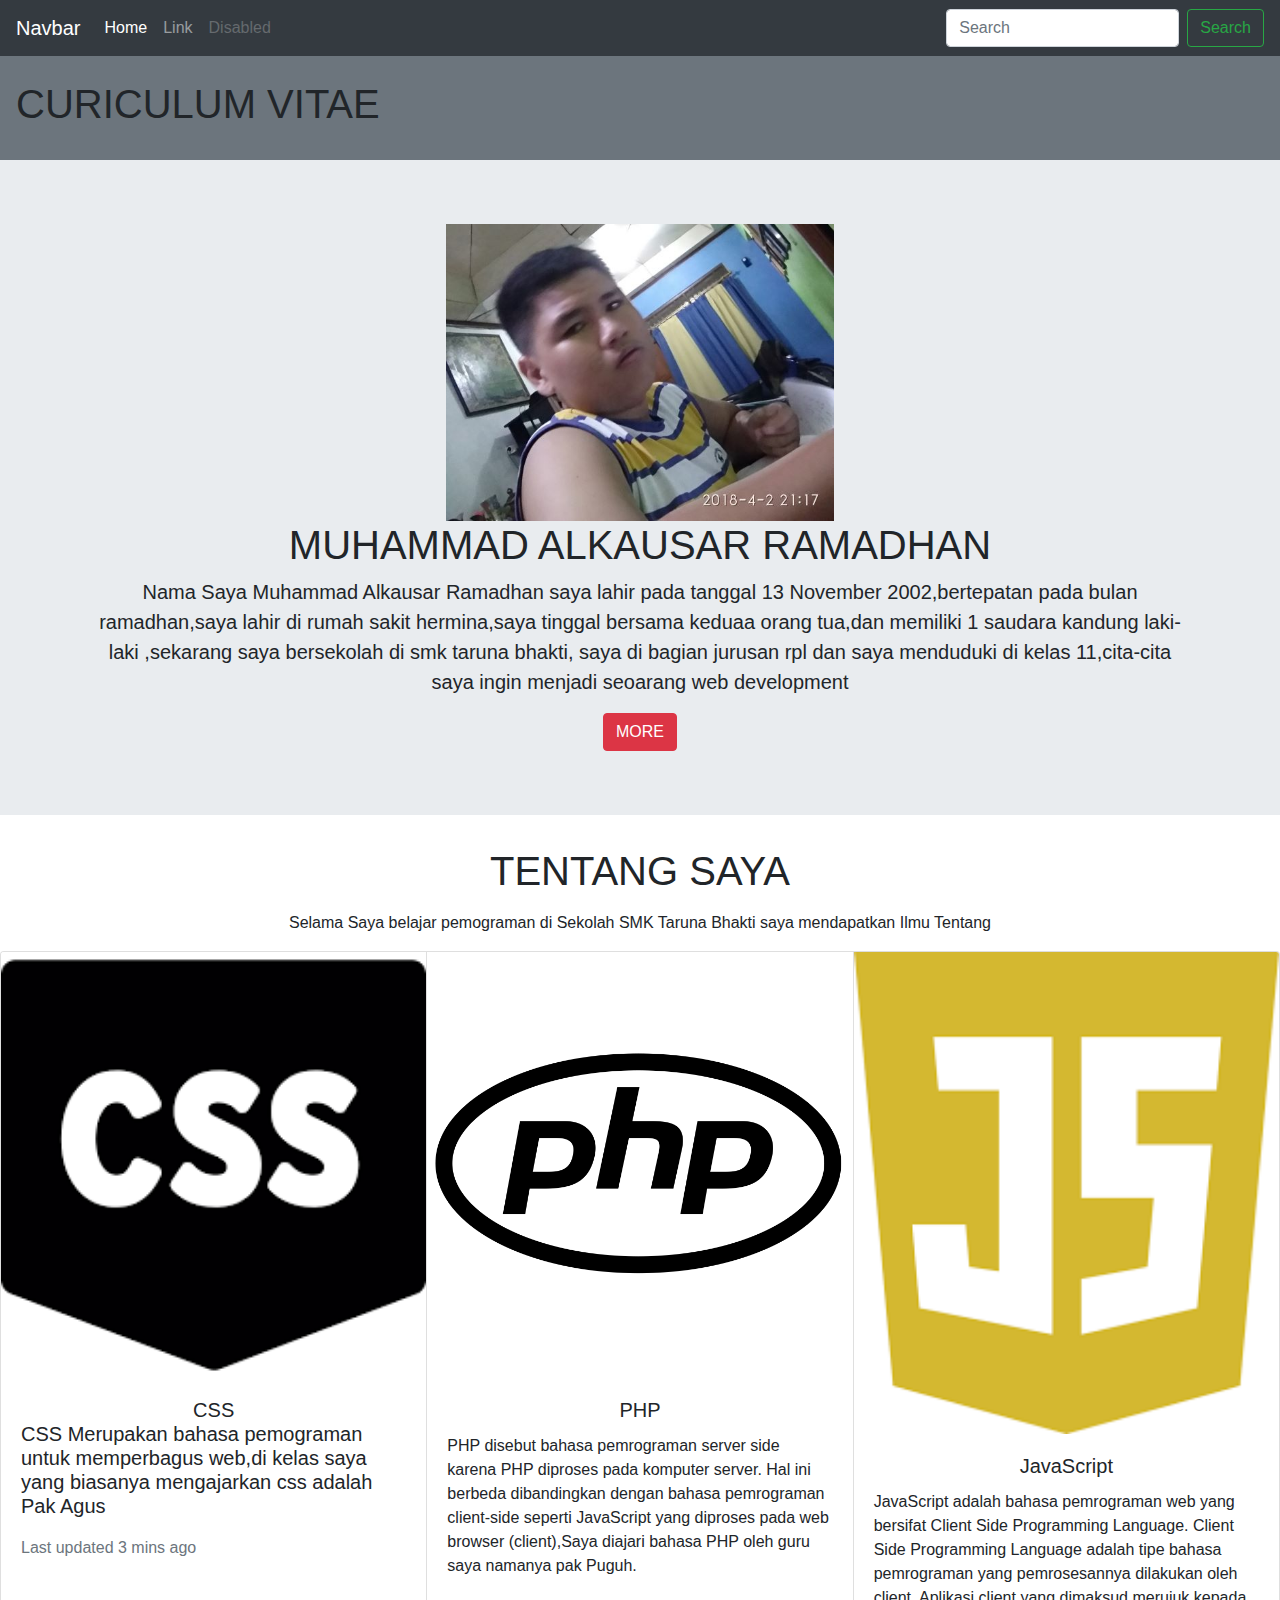
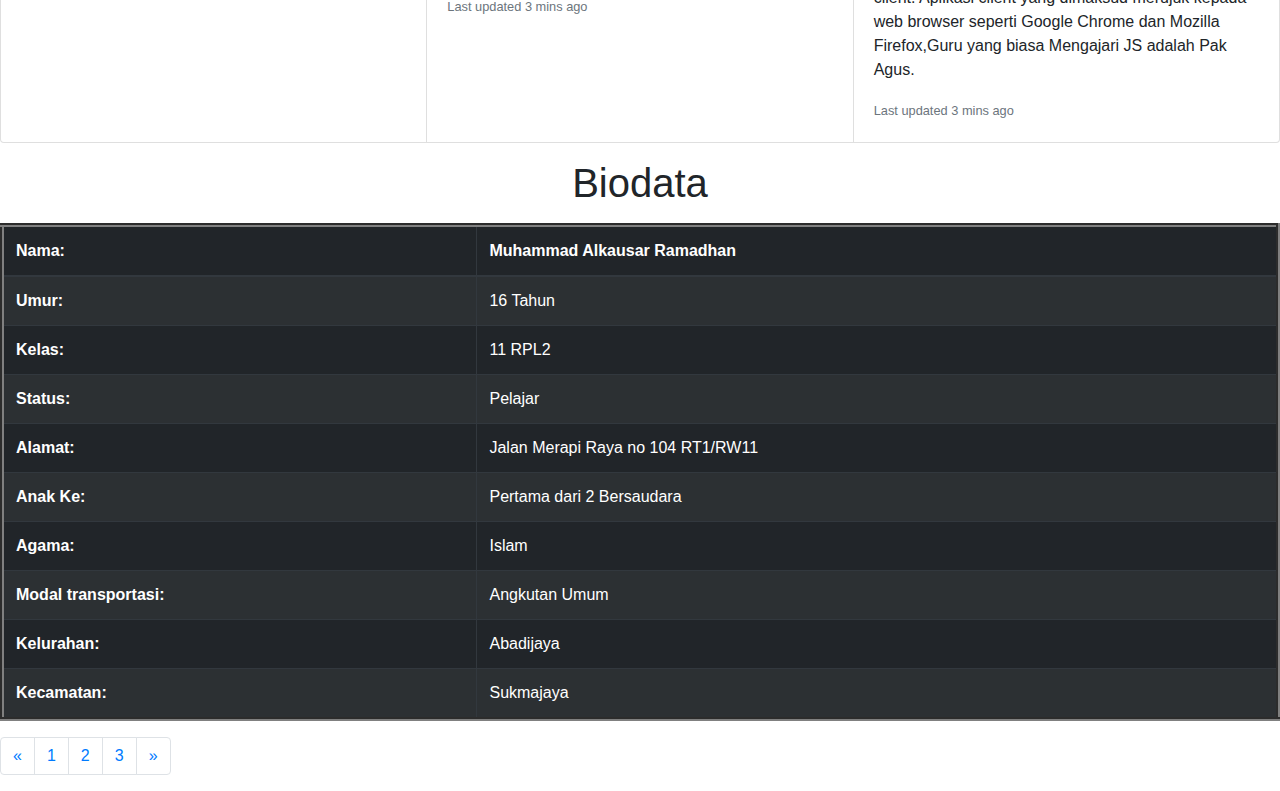
<file: coba.html>
<!DOCTYPE html>
<html>
<head>
<link rel="stylesheet" href="css/bootstrap.min.css">
<script src="jquery-3.3.1.slim.min.js"></script>
<script src="popper.min.js"></script>
<script src="js/bootstrap.min.js"></script>
    <title></title>
</head>
<body>

<nav class="navbar navbar-expand-lg navbar-dark bg-dark">
  <a class="navbar-brand" href="#">Navbar</a>
  <button class="navbar-toggler" type="button" data-toggle="collapse" data-target="#navbarSupportedContent" aria-controls="navbarSupportedContent" aria-expanded="false" aria-label="Toggle navigation">
    <span class="navbar-toggler-icon"></span>
  </button>

  <div class="collapse navbar-collapse" id="navbarSupportedContent">
    <ul class="navbar-nav mr-auto">
      <li class="nav-item active">
        <a class="nav-link" href="#">Home <span class="sr-only">(current)</span></a>
      </li>
      <li class="nav-item">
        <a class="nav-link" href="#">Link</a>
      </li>
      
        </a>
        <div class="dropdown-menu" aria-labelledby="navbarDropdown">
          <a class="dropdown-item" href="#">Action</a>
          <a class="dropdown-item" href="#">Another action</a>
          <div class="dropdown-divider"></div>
          <a class="dropdown-item" href="#">Something else here</a>
        </div>
      </li>
      <li class="nav-item">
        <a class="nav-link disabled" href="#">Disabled</a>
      </li>
    </ul>
    <form class="form-inline my-2 my-lg-0">
      <input class="form-control mr-sm-2" type="search" placeholder="Search" aria-label="Search">
      <button class="btn btn-outline-success my-2 my-sm-0" type="submit">Search</button>
    </form>
    </div>  
</nav>
<nav class="navbar navbar-expand-lg navbar-secondary bg-secondary">
<h1><p><center class="">CURICULUM VITAE</p></center></p></h1>
</nav>

<div class="jumbotron jumbotron-fluid">
  <div class="container text-center">
  <img src="img/gambar.png" width="35%" >
    <h1 class="display-5">MUHAMMAD ALKAUSAR RAMADHAN</h1>
    <p class="lead">Nama Saya Muhammad Alkausar Ramadhan saya lahir pada tanggal 13 November 2002,bertepatan pada bulan ramadhan,saya lahir di rumah sakit hermina,saya tinggal bersama keduaa orang tua,dan memiliki 1 saudara kandung laki-laki ,sekarang saya bersekolah di smk taruna bhakti, saya di bagian jurusan rpl dan saya menduduki di kelas 11,cita-cita saya ingin menjadi seoarang web development</p>
    <!-- Button -->
    <button type="button" class="btn btn-danger">MORE</button>
  </div>
</div>

    <h1><p><center class="">TENTANG SAYA</p></center></p></h1>    
    <p class="lead"><center>Selama Saya belajar pemograman di Sekolah SMK Taruna Bhakti saya mendapatkan Ilmu Tentang</center></p>
<div class="card-group">
  <div class="card">
    <img class="card-img-top" src="img/css.png" alt="Card image cap" width="30%">
    <div class="card-body">
      <h5 class="card-title"><center>CSS</center>
      <p class="card-text">CSS Merupakan bahasa pemograman untuk memperbagus web,di kelas saya yang biasanya mengajarkan css adalah Pak Agus</p>
      <p class="card-text"><small class="text-muted">Last updated 3 mins ago</small></p>
    </div>
  </div>
  <div class="card">
    <img class="card-img-top" src="img/php.png" alt="Card image cap">
    <div class="card-body">
      <h5 class="card-title"><center>PHP</h5></center>
      <p class="card-text">PHP disebut bahasa pemrograman server side karena PHP diproses pada komputer server. Hal ini berbeda dibandingkan dengan bahasa pemrograman client-side seperti JavaScript yang diproses pada web browser (client),Saya diajari bahasa PHP oleh guru saya namanya pak Puguh.</p>
      <p class="card-text"><small class="text-muted">Last updated 3 mins ago</small></p>
    </div>
  </div>
  <div class="card">
    <img class="card-img-top" src="img/js.png" alt="Card image cap">
    <div class="card-body">
      <h5 class="card-title"><center>JavaScript</h5></center>
      <p class="card-text">JavaScript adalah bahasa pemrograman web yang bersifat Client Side Programming Language. Client Side Programming Language adalah tipe bahasa pemrograman yang pemrosesannya dilakukan oleh client. Aplikasi client yang dimaksud merujuk kepada web browser seperti Google Chrome dan Mozilla Firefox,Guru yang biasa Mengajari JS adalah Pak Agus.</p>
      <p class="card-text"><small class="text-muted">Last updated 3 mins ago</small></p>
    </div>
  </div>
</div>
<h1><p><center class="">Biodata</p></center></p></h1>
<table class="table table-striped table-dark" border="4px solid">
  <thead>
    <tr>
      <th scope="col">Nama:</th>
      <th scope="col">Muhammad Alkausar Ramadhan</th>
    </tr>
  </thead>
  <tbody>
    <tr>
      <th scope="row">Umur:</th>
      <td>16 Tahun</td>
    </tr>
    <tr>
      <th scope="row">Kelas:</th>
      <td>11 RPL2</td>
    </tr>
    <tr>
      <th scope="row">Status:</th>
      <td>Pelajar</td>
    </tr>
    <tr>
     <th scope="row">Alamat:</th>
      <td>Jalan Merapi Raya no 104 RT1/RW11</td>
      </tr>
      <tr>
     <th scope="row">Anak Ke:</th>
      <td>Pertama dari 2 Bersaudara</td>
      </tr>
      <tr>
     <th scope="row">Agama:</th>
      <td>Islam</td>
      </tr>
      <tr>
     <th scope="row">Modal transportasi:</th>
      <td>Angkutan Umum</td>
      </tr>
      <tr>
     <th scope="row">Kelurahan:</th>
      <td>Abadijaya</td>
      </tr>
      <tr>
     <th scope="row">Kecamatan:</th>
      <td>Sukmajaya</td>
      </tr>
  </tbody>
</table>
<nav aria-label="Page navigation example">
  <ul class="pagination">
    <li class="page-item">
      <a class="page-link" href="#" aria-label="Previous">
        <span aria-hidden="true">&laquo;</span>
        <span class="sr-only">Previous</span>
      </a>
    </li>
    <li class="page-item"><a class="page-link" href="#">1</a></li>
    <li class="page-item"><a class="page-link" href="#">2</a></li>
    <li class="page-item"><a class="page-link" href="#">3</a></li>
    <li class="page-item">
      <a class="page-link" href="#" aria-label="Next">
        <span aria-hidden="true">&raquo;</span>
        <span class="sr-only">Next</span>
      </a>
    </li>
  </ul>
</nav>
</body>
</html>
</file>
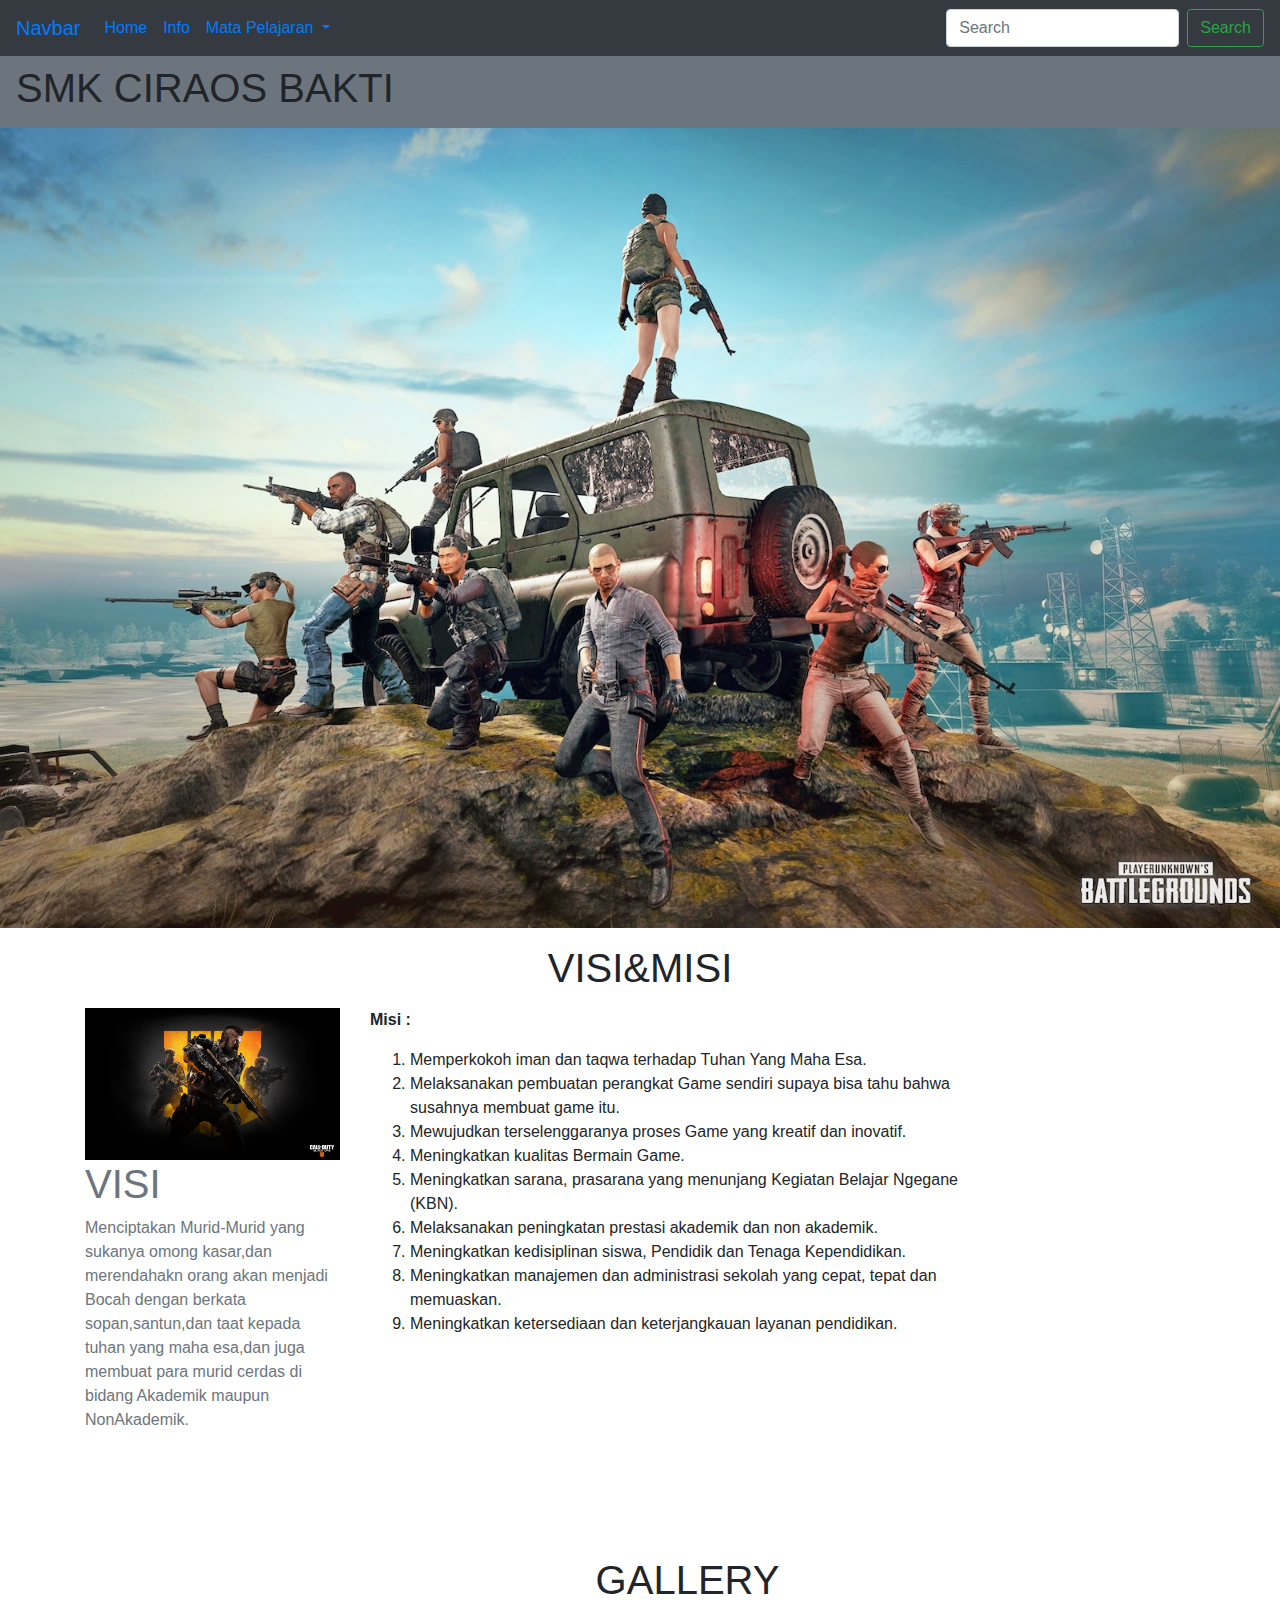
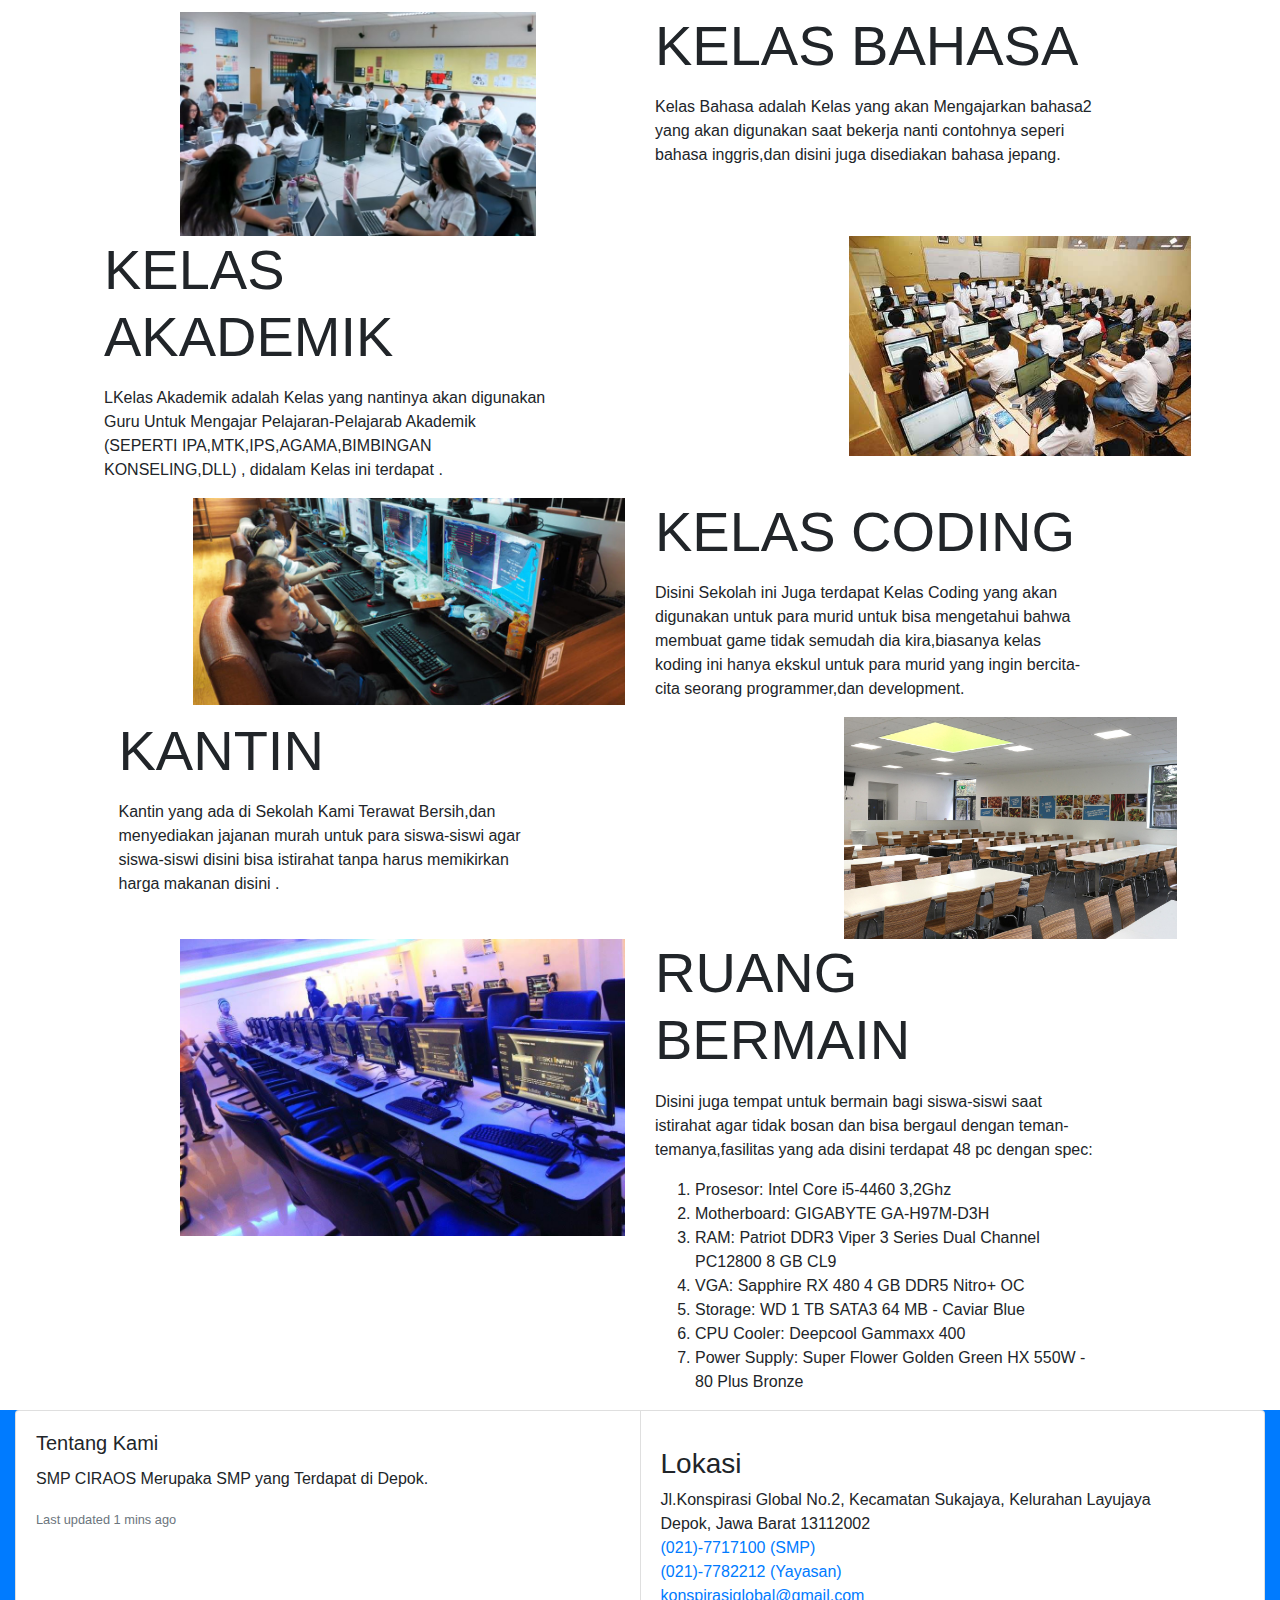
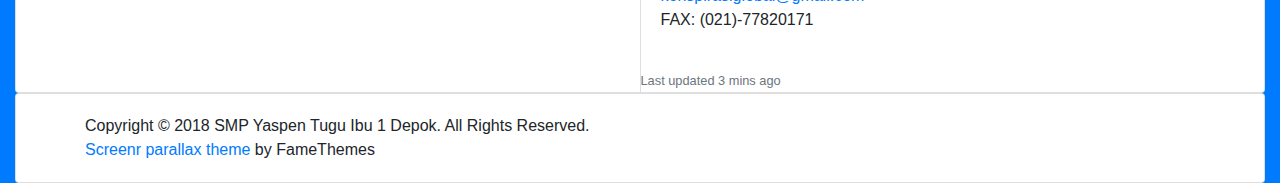
<file: web_sekolah.html>
<!DOCTYPE html>
<html>
<head>
<link rel="stylesheet" href="css/bootstrap.min.css">
<link rel="stylesheet" type="text/css" href="warna.css">
  <title></title>
</head>
<body>
<nav class="navbar navbar-expand-lg navbar-success bg-dark">
  <a class="navbar-brand" href="#">Navbar</a>
  <button class="navbar-toggler" type="button" data-toggle="collapse" data-target="#navbarSupportedContent" aria-controls="navbarSupportedContent" aria-expanded="false" aria-label="Toggle navigation">
    <span class="navbar-toggler-icon"></span>
  </button>

  <div class="collapse navbar-collapse" id="navbarSupportedContent">
    <ul class="navbar-nav mr-auto">
      <li class="nav-item active">
        <a class="nav-link" href="#">Home <span class="sr-only">(current)</span></a>
      </li>
      <li class="nav-item">
        <a class="nav-link" href="#">Info</a>
      </li>
      <li class="nav-item dropdown">
        <a class="nav-link dropdown-toggle" href="#" id="navbarDropdown" role="button" data-toggle="dropdown" aria-haspopup="true" aria-expanded="false">
          Mata Pelajaran
        </a>
        <div class="dropdown-menu" aria-labelledby="navbarDropdown">
          <a class="dropdown-item" href="#">Action</a>
          <a class="dropdown-item" href="#">Another action</a>
          <div class="dropdown-divider"></div>
          <a class="dropdown-item" href="#">Daftar</a>
        </div>
      </li>
    </ul>
    <form class="form-inline my-2 my-lg-0">
      <input class="form-control mr-sm-2" type="search" placeholder="Search" aria-label="Search">
      <button class="btn btn-outline-success my-2 my-sm-0" type="submit">Search</button>
    </form>
  </div>
</nav>

<nav class="navbar navbar-expand-lg navbar-secondary bg-secondary">
<h1><center class="">SMK CIRAOS BAKTI</center></h1>
</nav>
<div><img src="img/pubg.jpg" class="img-fluid" alt="Responsive image"></div>

<h1><p><center class="">VISI&MISI</p></center></p></h1>

<div class="container">
  <div class="row content-center">
     <div class="col-md-3 text-secondary" >
       <img src="img/cod2.jpg" width="100%" >
       <h1>VISI</h1>
       <p>Menciptakan Murid-Murid yang sukanya omong kasar,dan merendahakn orang akan menjadi Bocah dengan berkata sopan,santun,dan taat kepada tuhan yang maha esa,dan juga membuat para murid cerdas di bidang Akademik maupun NonAkademik.</p>
     </div>
   <div class="col-md-7">
                    <div class="section-about-content">
                        <p><strong>Misi :<br />
</strong></p>
<ol>
<li>Memperkokoh iman dan taqwa terhadap Tuhan Yang Maha Esa.</li>
<li>Melaksanakan pembuatan perangkat Game sendiri supaya bisa tahu bahwa susahnya membuat game itu.</li>
<li>Mewujudkan terselenggaranya proses Game yang kreatif dan inovatif.</li>
<li>Meningkatkan kualitas Bermain Game.</li>
<li>Meningkatkan sarana, prasarana yang menunjang Kegiatan Belajar Ngegane (KBN).</li>
<li>Melaksanakan peningkatan prestasi akademik dan non akademik.</li>
<li>Meningkatkan kedisiplinan siswa, Pendidik dan Tenaga Kependidikan.</li>
<li>Meningkatkan manajemen dan administrasi sekolah yang cepat, tepat dan memuaskan.</li>
<li>Meningkatkan ketersediaan dan keterjangkauan layanan pendidikan.</li>
</ol>
                    </div>
                    <div class="galeri"><h1><center class="">GALLERY </center></h1></div>
                  
                </div>
                <div class="container">
  <div class="row justify-content-center">
    <div class="col-md-5">
      <img src="img/belajar2.jpg" alt="" width="80%">
    </div>
        <div class="col-md-5">
      <p class="display-4">KELAS BAHASA</p>
      <p>Kelas Bahasa adalah Kelas yang akan Mengajarkan bahasa2 yang akan 
digunakan saat bekerja nanti contohnya seperi bahasa inggris,dan disini juga disediakan 
bahasa jepang.</p>
    </div>
  </div>
</div>

<div class="container">
  <div class="row justify-content-center">
    <div class="col-md-5">
      <p class="display-4">KELAS AKADEMIK</p>
      <p>LKelas Akademik adalah Kelas yang nantinya akan digunakan Guru Untuk Mengajar 
Pelajaran-Pelajarab Akademik (SEPERTI IPA,MTK,IPS,AGAMA,BIMBINGAN KONSELING,DLL) ,
didalam Kelas ini terdapat .</p>
    </div>
    <div class="col-md-3"></div>
    <img src="img/belajar.jpg" width="30%" height="30%" >
  </div>  
</div>
</div>


<div class="container">
  <div class="row justify-content-center">
    <div class="col-md-5">
      <img src="img/warnet.jpg" alt="" width="100%">
    </div>
        <div class="col-md-5">
      <p class="display-4">KELAS CODING</p>
      <p>Disini Sekolah ini Juga terdapat Kelas Coding yang akan digunakan untuk para murid untuk bisa mengetahui bahwa membuat game tidak semudah dia kira,biasanya kelas koding ini hanya ekskul untuk para murid yang ingin bercita-cita seorang programmer,dan development.</p>
    </div>
  </div>
</div>

  <div class="container">
  <div class="row justify-content-center">
    <div class="col-md-5">
      <p class="display-4">KANTIN</p>
      <p>Kantin yang ada di Sekolah Kami Terawat Bersih,dan menyediakan jajanan murah untuk para siswa-siswi agar siswa-siswi disini bisa istirahat tanpa harus memikirkan harga makanan disini .</p>
    </div>
    <div class="col-md-3"></div>
    <img src="img/kantin.jpg" width="30%" height="30%" >
  </div>  
</div>
</div> 

<div class="container">
  <div class="row justify-content-center">
    <div class="col-md-5">
      <img src="img/warnet3.jpg" alt="" width="100%">
    </div>
        <div class="col-md-5">
      <p class="display-4">RUANG BERMAIN</p>
      <p>Disini juga tempat untuk bermain bagi siswa-siswi saat istirahat agar tidak bosan dan bisa bergaul dengan teman-temanya,fasilitas yang ada disini terdapat 48 pc dengan spec:
      <ol>
        <li>Prosesor: Intel Core i5-4460 3,2Ghz</li>
        <li>Motherboard: GIGABYTE GA-H97M-D3H</li>
        <li>RAM: Patriot DDR3 Viper 3 Series Dual Channel PC12800 8 GB CL9</li>
        <li>VGA: Sapphire RX 480 4 GB DDR5 Nitro+ OC</li>
        <li>Storage: WD 1 TB SATA3 64 MB - Caviar Blue</li>
        <li>CPU Cooler: Deepcool Gammaxx 400</li>
        <li>Power Supply: Super Flower Golden Green HX 550W - 80 Plus Bronze</li>
      </ol></p>
    </div>
  </div>
</div>



<div class="container-fluid bg-primary">
<div class="card-group">
  <div class="card">
    <div class="card-body">
      <h5 class="card-title">Tentang Kami</h5>
      <p class="card-text">SMP CIRAOS Merupaka SMP yang Terdapat di Depok.</p>
      <p class="card-text"><small class="text-muted">Last updated 1 mins ago</small></p>
    </div>
  </div>
  <div class="card">
    <div class="card-body">
      <p class="card-text"><aside id="text-11" class="widget widget_text"><h3 class="widget-title">Lokasi</h3><div class="textwidget"><div class="contact-info-item" id="lokasi">
  <div class="contact-text"><i class="fa fa-map-marker"></i></div>
  <div class="contact-value" >Jl.Konspirasi Global No.2, Kecamatan Sukajaya, Kelurahan Layujaya<br>
  Depok, Jawa Barat 13112002
</div>
</div>
<div class="contact-info-item">
  <div class="contact-text"><i class="fa fa-phone"></i></div>
  <div class="contact-value"><a href="tel:0217717900">(021)-7717100 (SMP)</a><br/><a href="tel:02177822937">(021)-7782212 (Yayasan)</a></div>
</div>
<div class="contact-info-item">
  <div class="contact-text"><i class="fa fa-envelope"></i></div>
  <div class="contact-value"><a href="smptuguibu@gmail.com">konspirasiglobal@gmail.com</a></div>
</div>
<div class="contact-info-item">
  <div class="contact-text"><i class="fa fa-fax"></i></div>
  <div class="contact-value">FAX: (021)-77820171</div>
</div>
</div>
    </aside>                </div></p>
      <p class="card-text"><small class="text-muted">Last updated 3 mins ago</small></p>
    </div>
  </div>
  <div class="card">
    <div class="card-body">
       <div class=" site-info">
        <div class="container">
            <div class="site-copyright">
                Copyright &copy; 2018 SMP Yaspen Tugu Ibu 1 Depok. All Rights Reserved.            </div><!-- .site-copyright -->
            <div class="theme-info">
                <a href="https://www.famethemes.com/themes/screenr">Screenr parallax theme</a> by FameThemes            </div>
        </div>
    </div>
    
  </footer>
</div>

 



</body>
</html>
</file>
<file: warna.css>
.galeri{
	
	margin-top: 220px;
}
</file>
